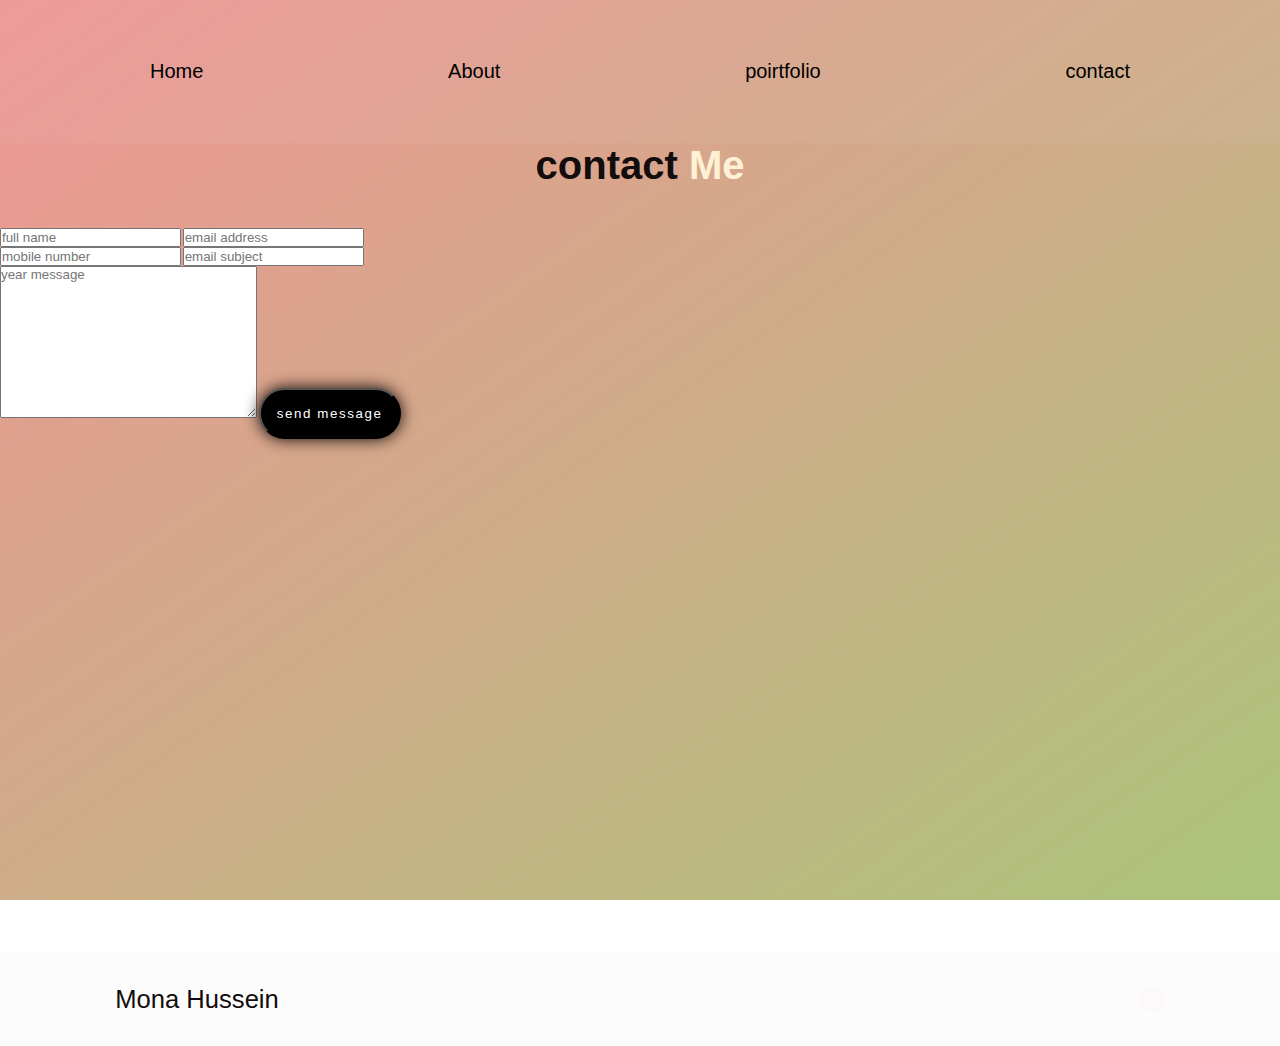
<file: mj.html>
<!DOCTYPE html>
<html lang="en">
<head>
    <meta charset="UTF-8">
    <meta name="viewport" content="width=device-width, initial-scale=1.0">
    <title>Document</title>
    <link rel="stylesheet" href="mona.css">
    <link rel="stylesheet" href="https://cdnjs.cloudflare.com/ajax/libs/font-awesome/6.4.2/css/all.min.css" integrity="sha512-z3gLpd7yknf1YoNbCzqRKc4qyor8gaKU1qmn+CShxbuBusANI9QpRohGBreCFkKxLhei6S9CQXFEbbKuqLg0DA==" crossorigin="anonymous" referrerpolicy="no-referrer" />

</head>
<body>
      <header>
 
        <nav>
        <ul>
        <li><a href="home.html">Home<i class="fa-solid fa-house"></i> </a></li>
        <li><a href="v.html"> About </a></li>
        <li><a href="cd.html"> poirtfolio</a> </li>
        <li><a href="mj.html">contact   
        </a></li>

        </ul>
        </nav>
        
           </header>
           <section class="sd" id="sd">

            <h2 class="section-title">contact <span>Me</span></h2>
            
            <form action="#">
            
            <div class="input">
            <input type="text " placeholder="full name">
            <input type="email" placeholder="email address">
            </div>
            
            <div class="input">
                <input type="number " placeholder="mobile number">
                <input type="text" placeholder="email subject">
            
            
            
            </div>
            
            <textarea name="" id="" cols="30" rows="10" placeholder="year message"></textarea>

<input type="submit" value="send message" class="btn">
</form>
            
            
            </section>

<footer class="footer">
<div class="footer-text">

    <p>Mona Hussein</p>
</div>
<div class="footer-icontop">
<a href="#home-section"><i class="fa-sharp fa-solid fa-arrow-up-right-from-square"></i></a>






</div>






</footer>





</body>
</html>
</file>
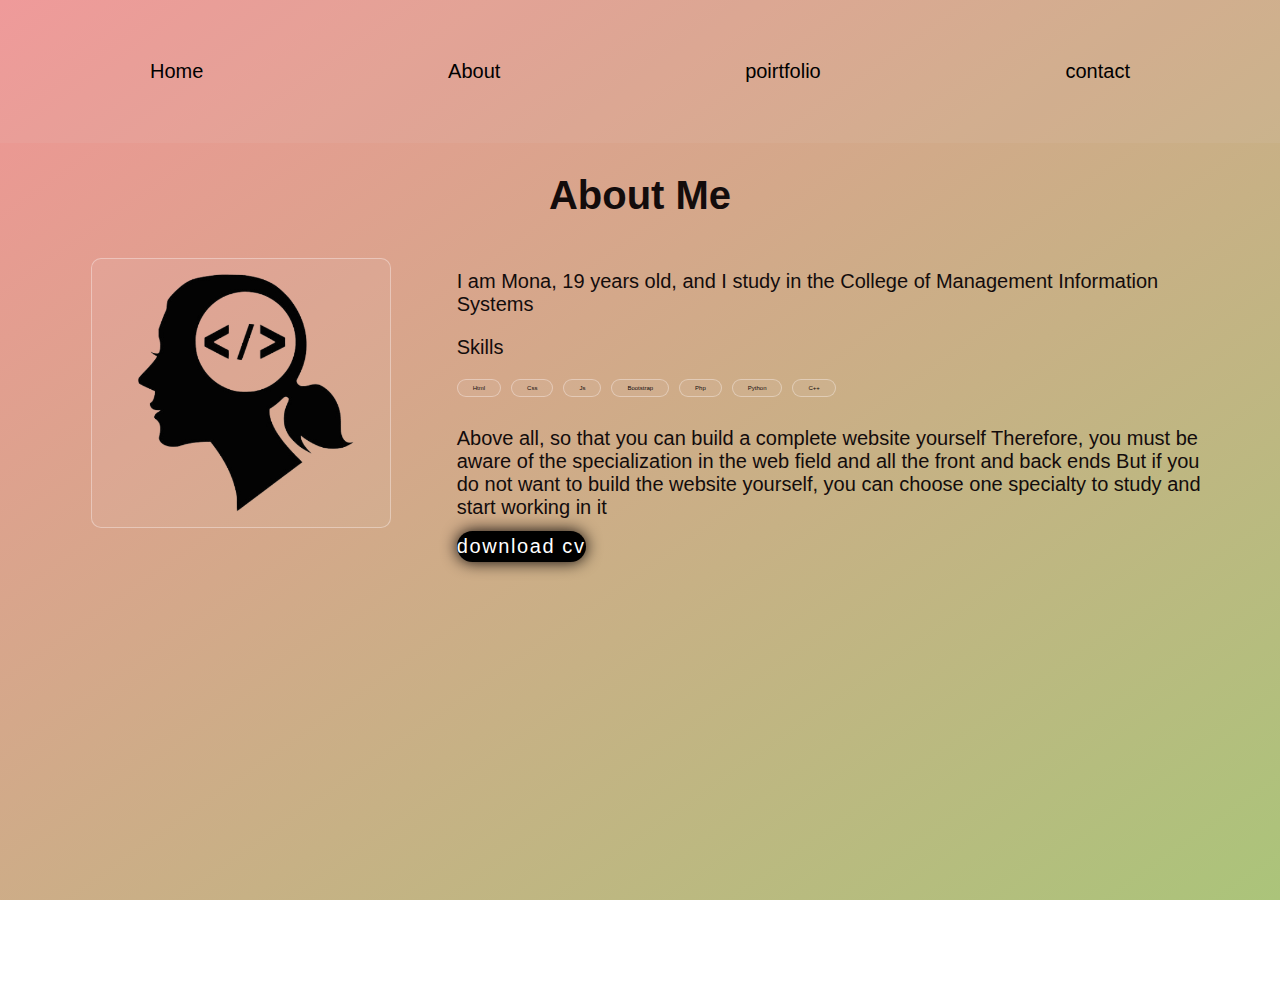
<file: v.html>
<!DOCTYPE html>
<html lang="en">
<head>
    <meta charset="UTF-8">
    <meta name="viewport" content="width=device-width, initial-scale=1.0">
    <title>Document</title>
    <link rel="stylesheet" href="mona.css">
    <link rel="stylesheet" href="https://cdnjs.cloudflare.com/ajax/libs/font-awesome/6.4.2/css/all.min.css" integrity="sha512-z3gLpd7yknf1YoNbCzqRKc4qyor8gaKU1qmn+CShxbuBusANI9QpRohGBreCFkKxLhei6S9CQXFEbbKuqLg0DA==" crossorigin="anonymous" referrerpolicy="no-referrer" />

</head>
<body>

    <header>
 
        <nav>
        <ul>
        <li><a href="home.html">Home<i class="fa-solid fa-house"></i> </a></li>
        <li><a href="v.html"> About  </a></li>
        <li><a href="cd.html"> poirtfolio</a> </li>
        <li><a href="mj.html">contact   
        </a></li>

        </ul>
        </nav>
        
           </header>
</div>
<br>
<br>
<br>
<br>
<br>

    <section class="about-section">
        <div class="container">
            <div class="row">
                <div class="section-title">
                    <h2>about me</h2>
        
                </div>
            </div>
            
           <div class="row">
            <div class="about-img">
            <div class="img-box">
            <img src="doad-removebg-preview.png" alt="about-img">
            </div>
            </div>
             <div class="about-text">
                <br>
                <br>
                <p class="p">I am Mona, 19 years old, and I study in the College of Management Information Systems</p>
              <h3>skills</h3>
              <div class="skills">
             <div class="skill-item">html</div>
             <div class="skill-item">css</div>
             <div class="skill-item">js</div>
             <div class="skill-item">bootstrap</div>
             <div class="skill-item">php</div>
             <div class="skill-item">python</div>
             <div class="skill-item">c++</div>
              </div>
           <div class="about-tabs">

             <p class="p">Above all, so that you can build a complete website yourself
                Therefore, you must be aware of the specialization in the web field and all the front and back ends
                But if you do not want to build the website yourself, you can choose one specialty to study and start working in it</p>
           </div>
           
        <br>
        <br>
        <a  download="" class="btn" href="‎⁨المستند (3) (1)⁩.pdf"> download cv</a>
   
        </section>
        
        
        
        
        
    <script src="v1.js"></script>
</body>
</html>
</file>
<file: mona.css>
:root{
      --mon1-color: #8e868650;
      --blue:#8a8aec;
      --blue-dark :rgb(19, 12, 12);
      --orange:#ffa500;
     --green-yellow:#f7ffaa;
     --pink-light:#f09595;
     --cyan-light:#abc47a;
     --white:#0a0606;
     --white-alpha-40:rgba(252, 245, 245, 0.4);
     --white-alpha-25:rgba(235, 221, 221, 0.082);
     --backdrop-filter-blur:blur(5px);
}


*{
box-sizing: border-box;
padding: 0;

margin: 0;
text-decoration: none;
list-style: none;
scroll-behavior: smooth;

outline: none;
font-family: Arial, Helvetica, sans-serif;

}
::before,
::after{

    box-sizing: border-box;
}

 body{
    min-height: 100vh;
background-image:linear-gradient(to bottom right, var(--pink-light), var(--cyan-light));
font-size: 6px;
background-attachment: fixed;
color: var(--blue-dark);


-webkit-tap-highlight-color: transparent;




}
body::before{


left: 0;
top: 0;
height: 60%;
width: 90%;
background-color: var(--green-yellow);


}
img{

    max-width: 90%;
    vertical-align: middle;
}
section{

    min-height: 90vh;
    border-radius: 30px;


}
.main{
  
    max-width: 1200px;
    margin: auto;
}

.container{

    padding: 0 40px;
    width: 100%;
}
.row{
    display: flex;
    font-weight: wrap;
}
.align-items-center{
    align-items: center;
}
.home{
    display: flex;
padding: 120px 0;
}



.home-text,
.home-img{
    width: 40%;
    padding: 16px;

}
.home-text p{
font-size: 18px;

}
.p{

    font-size: 20px;
}
.home-text h3{
font-size: 20px;
text-transform: capitalize;
font-weight: 200;
}
.home-text h1{
font-size: 50px;
text-transform: capitalize;
}
.home-text h2{
font-size: 19px;
text-transform: capitalize;
margin: 0 0 30px;
}
.home-text .btn{
    margin: 0 15px 15px 0;
}
.home-img .img-box{
    max-width: 360px;
    background-color: var(--white-alpha-40);
    border-radius: 50%;
    border: 8px solid var(--white-alpha-25);
    margin: auto;
}
.home-img .img-box img{
    width: 100%;
    border-radius: 50%;
}
h1,h2{
    font-weight: 600;
}
h3,h4,h5,h6{
    font-weight: 500;
}

nav ul{


    display: flex;
    justify-content: space-between;

    padding: 60px;
}
nav ul a{
    color: rgb(0, 0, 0);
    font-size: 20px;
  margin: 90px;
  margin-top: 70px;
}
nav ul a:hover{
    color: rgb(237, 237, 237);
transition: 0.3 ease;
font-size: 20px;

}

.main-area{
    display: flex;
    margin-right: 40%;
    margin-top: 4%;
    font-size: 20px;
    color: rgb(14, 143, 1)
}
a{
  text-decoration: none;

}

::-webkit-scrollbar{
    margin: 5px;

}
::-webkit-scrollbar-track{
    background-color: var(--white);
}
::-webkit-scrollbar-thumb{
    background-color: var(--mon1-color);

}
.hidden{
    display: none !important;
    
}
.section-title h2{
  font-size: 40px;
  text-transform: capitalize;
}
.sec-padding{
    padding: 88px 0;


}
.section-title{
 
    padding: 0 15px;
    width: 100%;
text-align: center;
margin-bottom: 40px;
}

.about-img{
   
width: 40%;
padding: 0 15px;


}
.about-text{
   
    width: 80%;
padding: 0 15px;
}

  

.about-img .img-box{
    background-color: var(--white-alpha-25);
max-width: 300px;
border: 1px solid var(--white-alpha-40);
margin: auto;
border-radius: 10px;
}

.about-img.about-box{
    width: 100%;
}
.about-text h3{
    text-transform: capitalize;
    font-size: 20px;
    margin: 20px 0;
}
.about-text .skill-item{

    background-color: var(--white-alpha-25);
    border: 1px solid var(--white-alpha-40);
    padding: 5px 15px;
    text-transform: capitalize;
 margin: 0 10px 10px 0 ;
 border-radius: 10px;

}
.about-text .skills{
    display: flex;
    flex-wrap: wrap;
}
.about-tabs .tab-item{

padding: 2px 0;
background-color: transparent;
border: none;
text-transform: capitalize;
display: inline-block;
color: var(--mon1-color);
font-size: 20px;
cursor: pointer;
font-weight: 500;
margin: 0 30px 0 0;
position: relative;
opacity: 0.3s;
transition: all 0.3s ease;
}
.about-tabs{
    margin-top: 20px;
}
.button{   
    font-family: inherit;
    user-select: none;
}

.about-tabs .tab-item:last-child{


    margin: 0;

}

.about-tabs .tab-item::before{

content: '';
position: absolute;
left: 0;
bottom: 0;
width: 0%;
height: 1px;
background-color: var(--blue-dark);
transition: whith 0.3 ease;


}

.about-tabs .tab-item:hover:before{

width: 100%;

}
.about-tabs.tab-item.active::before{
width: 100%;

background-color: var(--mon1-color);

}
.about-tabs .tab-item.active{
color: var(--pink-light);
opacity: 1;
cursor: auto;
}
.about-text .timeline-item .date{
    display: block;
    color: var(--pink-light);
    font-weight: 400;
}


.about-text .timeline-item{
    margin-bottom: 30px;
}
.about-text .timeline-item:last-child{
    margin-bottom: 0;
}
.about-text .timeline{
    position: relative;
}
.about-text .timeline-item::before{

    content: '';
    position: absolute;
    height: 100%;
    top:0;
    left: 6px;
    background-color: var(--mon1-color);
}
.about-text .tad-content{
    padding: 40px 0;
    display: none;
}

.about-text .btn{
padding: 4px 0;
    margin: 0 17px 15px 0;
    margin-bottom: 30px;
   
}

.poirtfolio{

    padding-bottom: 50px;
}
.poirtfolio-item{
    width: calc((100%/ 3) - 20px);
    margin: 0 15px 30px;
}
.portfolio-item-thumbnail{
    padding: 10px;
    background-color: var(--white-alpha-25);
border: 1px solid var(--white-alpha-40);
background: 10px;

}
.portfolio-item-thumbnail img{

width: 100%;
border-radius: 10px;
}
.portfolio-item h3{
    font-size: 20px;
}
.portfolio-item-details{

    display: none;
}
.poirtfolio-popup{

    position: fixed;
    left: 0;
    top: 0;
    height: 100%;
    width: 100%;
    z-index: 200;
    overflow-y: auto;
}

 


       
     
    
      
       
       a{

font-size: 20px;
       }

       

  
       
      span{
    color: #fff1d6;
      }
  

    
       .products {
        margin-right: 60px;
        display: grid;
        grid-template-columns: repeat(auto-fit,minmax(350px,1fr));
   

    }

   .hfllf{




   }




.sec{
   background: var(--white-alpha-25);
}
.products .poirtfolio-box{
margin-top: 19px;
margin-left: 7px;
    position: relative;
border-radius: 3rem;
box-shadow: 0 0 9rem var(--white-alpha-40);
overflow: hidden;
display: flex;

}
.poirtfolio-box img{
    width: 100%;
    transition: .5s ease;

}
.poirtfolio-box:hover img{
    transform: scale(1.1);
}
 .poirtfolio-box .poirtfolio-layer{
position: absolute;
bottom: 0;
left: 0;
width: 100%;
height: 100%;

background:linear-gradient(rgba(0, 0, 0, 0.1),var(--pink-light)) ;

display: flex;
justify-content: center;
align-items: center;
flex-direction: column;
text-align: center;
padding: 0 4rem;

transform:translateY(100%);
transition: .5s ease;
}
.poirtfolio-box:hover .poirtfolio-layer{
    transform:translateY(0%);

}

.poirtfolio-layer h1{

   font-size: 3rem; 

}

.poirtfolio-layer p{
    font-size: 1.6rem;
}

.poirtfolio-layer a{

    display: inline-flex;

    justify-content: center;
    align-items: center;
    width: 5rem;
    height: 5rem;
    background-color: rgb(255, 255, 255);
    border-radius: 50%;

}

.poirtfolio-layer a i{

    font-size: 2rem;
    color:rgb(0, 0, 0);
}


.section-title{


    font-size: 40px;
}

img{
    margin-left: 20px;
}

.bto{
    margin-top: 50px;
}
.btn{
    display: inline-block;
    padding: 1rem;
border-radius: 4rem;
box-shadow: 0 0 1rem var(--white);
color: rgb(255, 255, 255);
letter-spacing: .1rem;
font-weight: 60;
transition: .5s ease;

background-color:rgb(0, 0, 0) ;
}
.btn:hover{
    box-shadow: none;
}
.fixed{
position: fixed;
background-color: rgba(7, 7, 7, 0.264);
width: 90%;
height: 12%;
transition: all 1s ease;


}


.contact h2{
margin-bottom: 3rem;
}

.contact form{
 
    margin: 3rem auto;
    text-align: center;
    margin-bottom: 5rem;
}

.contact form  .input {
display: flex;
justify-content: space-between;
flex-wrap: wrap;


}

.contact form  .input input,
.contact form textarea
{

width: 100%;
padding: 1.5rem;
font-size: 1.6rem;
color: #8a8aec;
background: var(--white-alpha-40);
border-radius: .8rem;
margin: .7rem 0;
}
.contact form  .input input{
width: 49%;
  
}
.contact form textarea{
   resize: none;
}

.contact form .btn{

    margin-top: 2rem;
    cursor: pointer;
}

.footer{

display: flex;
justify-content: space-between;
align-items: center;

flex-wrap: wrap;
padding: 2rem 9%;

background: var(--white-alpha-25);


}
.footer-text p{
    font-size: 1.6rem;

}
.footer-icontop a{

display: inline-flex;
justify-content: center;
align-items: center;
padding: .8rem;
background: var(--white-alpha-40);
border-radius: .8rem;

}
.footer-icontop a i{
font-size: 2.4rem;
color: var(--white);


}

.footer-icontop a{

  
}
header{
background: var(--white-alpha-25);
}
</file>
